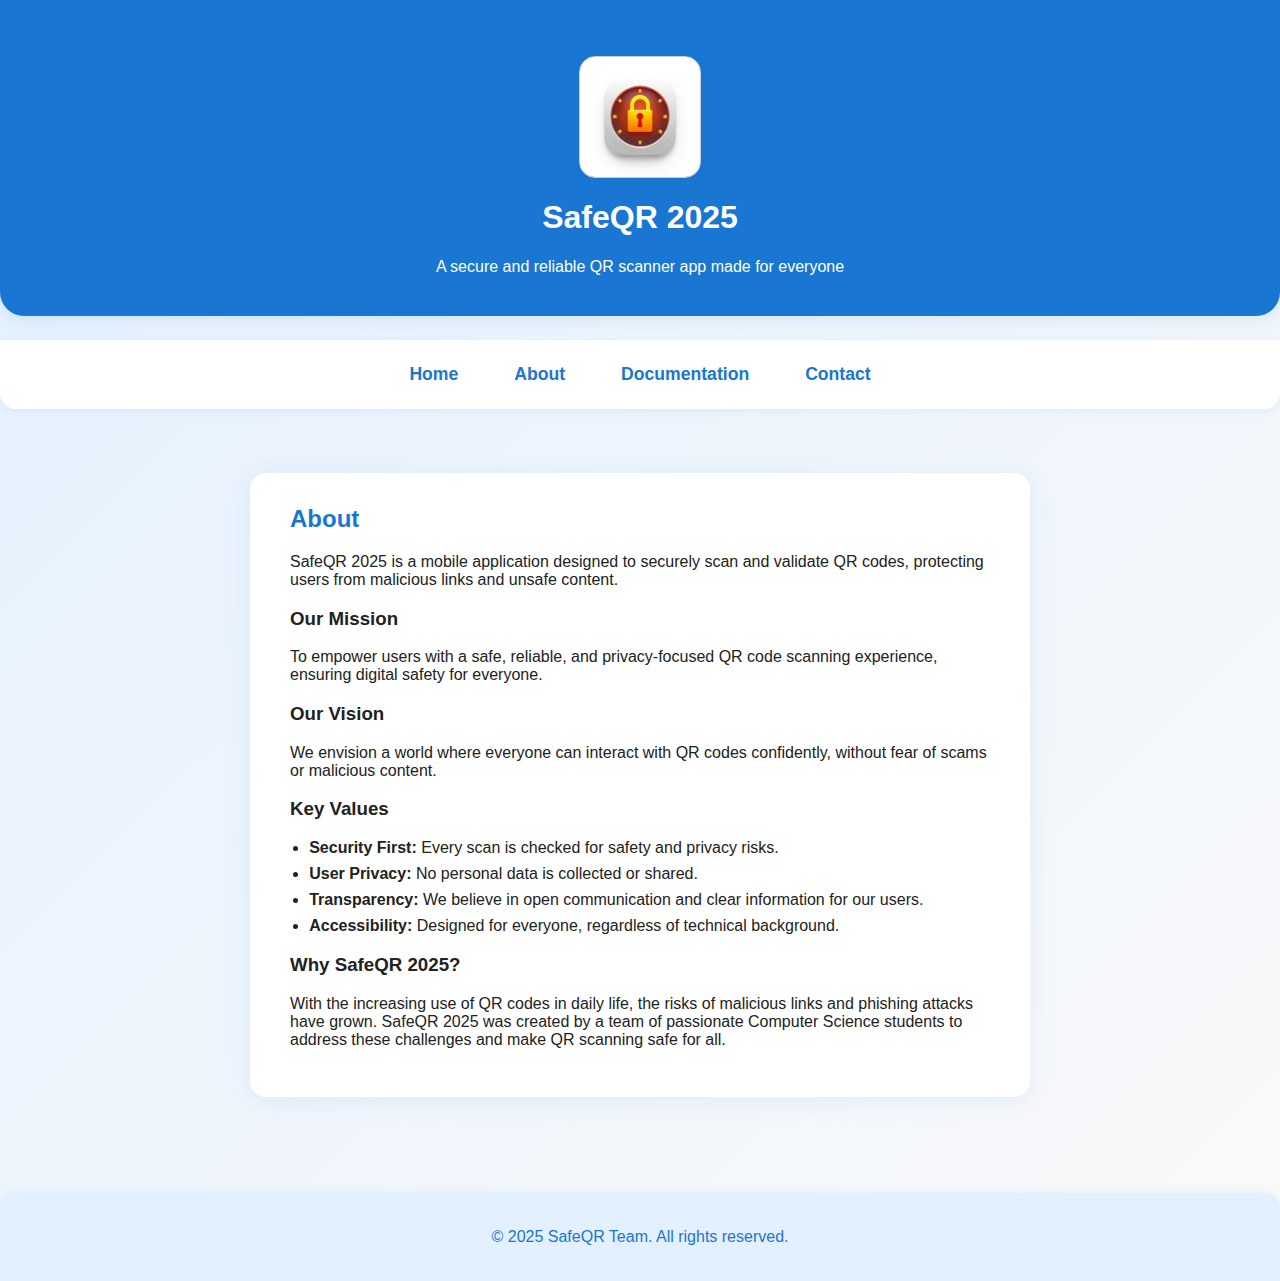
<file: about.html>
<!DOCTYPE html>
<html lang="en">
<head>
  <meta charset="UTF-8" />
  <meta name="viewport" content="width=device-width, initial-scale=1.0" />
  <title>About | SafeQR 2025</title>
  <link rel="stylesheet" href="style.css" />
</head>
<body>
  <header>
    <img src="assets/logo.jpg" alt="SafeQR Logo" class="logo" />
    <h1>SafeQR 2025</h1>
    <p>A secure and reliable QR scanner app made for everyone</p>
  </header>
  <nav>
    <a href="index.html">Home</a>
    <a href="about.html">About</a>
    <a href="documentation.html">Documentation</a>
    <a href="contact.html">Contact</a>
  </nav>
  <main>
    <section>
      <h2>About</h2>
      <p>SafeQR 2025 is a mobile application designed to securely scan and validate QR codes, protecting users from malicious links and unsafe content.</p>
      <h3>Our Mission</h3>
      <p>To empower users with a safe, reliable, and privacy-focused QR code scanning experience, ensuring digital safety for everyone.</p>
      <h3>Our Vision</h3>
      <p>We envision a world where everyone can interact with QR codes confidently, without fear of scams or malicious content.</p>
      <h3>Key Values</h3>
      <ul>
        <li><strong>Security First:</strong> Every scan is checked for safety and privacy risks.</li>
        <li><strong>User Privacy:</strong> No personal data is collected or shared.</li>
        <li><strong>Transparency:</strong> We believe in open communication and clear information for our users.</li>
        <li><strong>Accessibility:</strong> Designed for everyone, regardless of technical background.</li>
      </ul>
      <h3>Why SafeQR 2025?</h3>
      <p>With the increasing use of QR codes in daily life, the risks of malicious links and phishing attacks have grown. SafeQR 2025 was created by a team of passionate Computer Science students to address these challenges and make QR scanning safe for all.</p>
    </section>
  </main>
  <footer>
    <p>&copy; 2025 SafeQR Team. All rights reserved.</p>
  </footer>
</body>
</html>
</file>
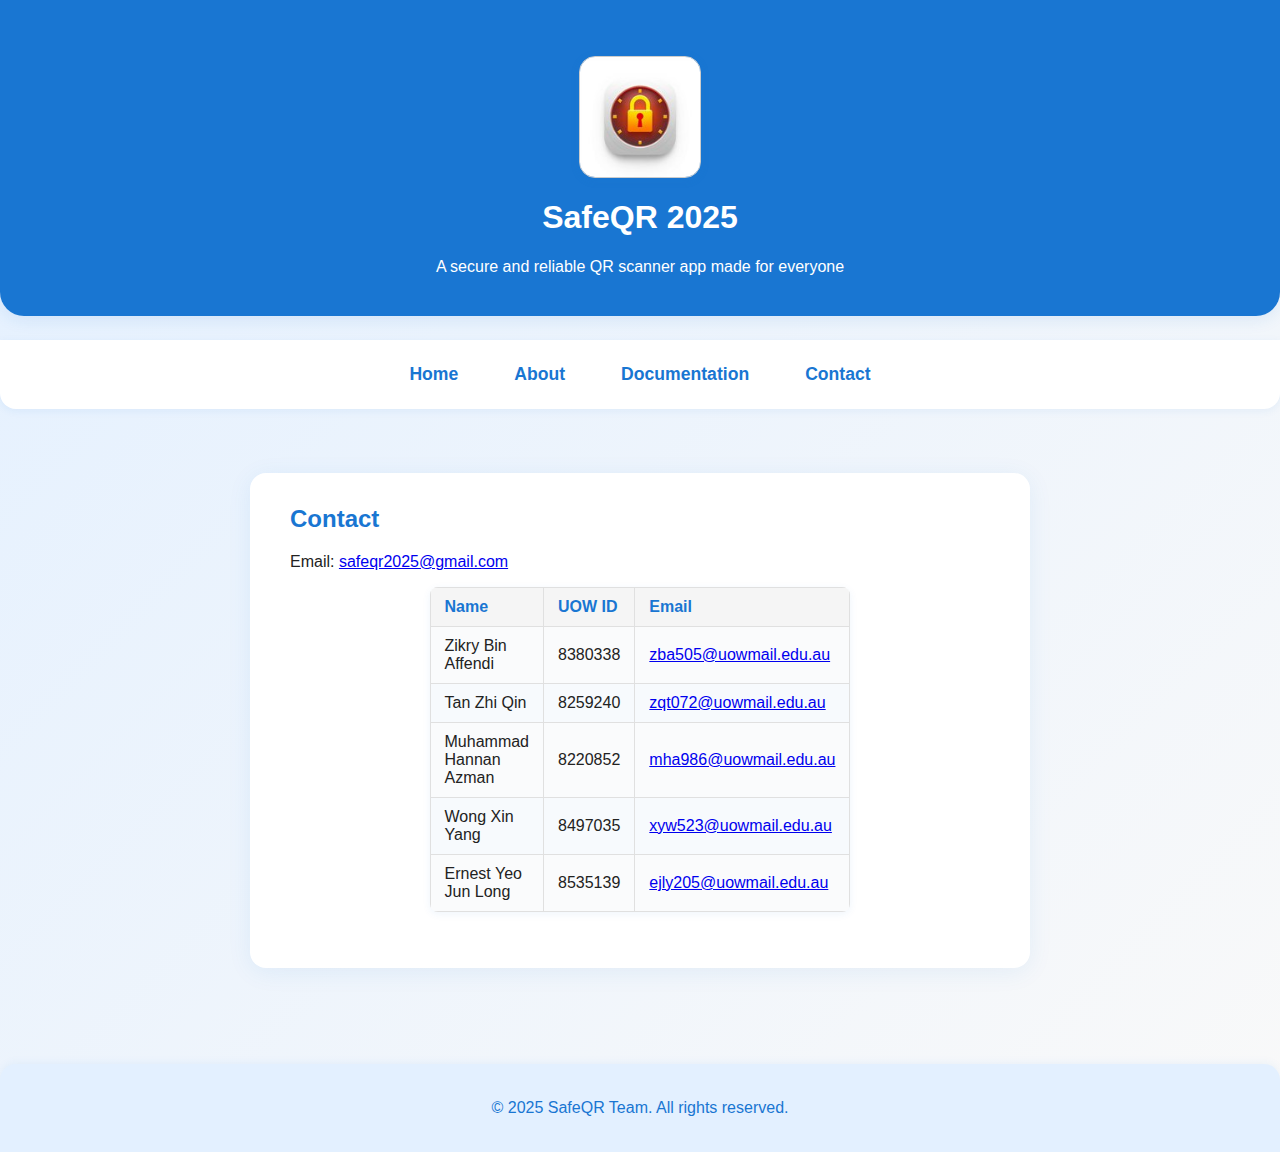
<file: contact.html>
<!DOCTYPE html>
<html lang="en">
<head>
  <meta charset="UTF-8" />
  <meta name="viewport" content="width=device-width, initial-scale=1.0" />
  <title>Contact | SafeQR 2025</title>
  <link rel="stylesheet" href="style.css" />
</head>
<body>
  <header>
    <img src="assets/logo.jpg" alt="SafeQR Logo" class="logo" />
    <h1>SafeQR 2025</h1>
    <p>A secure and reliable QR scanner app made for everyone</p>
  </header>
  <nav>
    <a href="index.html">Home</a>
    <a href="about.html">About</a>
    <a href="documentation.html">Documentation</a>
    <a href="contact.html">Contact</a>
  </nav>
  <main>
    <section>
      <h2>Contact</h2>
      <p>Email: <a href="mailto:safeqr2025@gmail.com">safeqr2025@gmail.com</a></p>
      <table>
        <thead>
          <tr>
            <th>Name</th>
            <th>UOW ID</th>
            <th>Email</th>
          </tr>
        </thead>
        <tbody>
          <tr>
            <td>Zikry Bin Affendi</td>
            <td>8380338</td>
            <td><a href="mailto:zba505@uowmail.edu.au">zba505@uowmail.edu.au</a></td>
          </tr>
          <tr>
            <td>Tan Zhi Qin</td>
            <td>8259240</td>
            <td><a href="mailto:zqt072@uowmail.edu.au">zqt072@uowmail.edu.au</a></td>
          </tr>
          <tr>
            <td>Muhammad Hannan Azman</td>
            <td>8220852</td>
            <td><a href="mailto:mha986@uowmail.edu.au">mha986@uowmail.edu.au</a></td>
          </tr>
          <tr>
            <td>Wong Xin Yang</td>
            <td>8497035</td>
            <td><a href="mailto:xyw523@uowmail.edu.au">xyw523@uowmail.edu.au</a></td>
          </tr>
          <tr>
            <td>Ernest Yeo Jun Long</td>
            <td>8535139</td>
            <td><a href="mailto:ejly205@uowmail.edu.au">ejly205@uowmail.edu.au</a></td>
          </tr>
        </tbody>
      </table>
    </section>
  </main>
  <footer>
    <p>&copy; 2025 SafeQR Team. All rights reserved.</p>
  </footer>
</body>
</html>
</file>
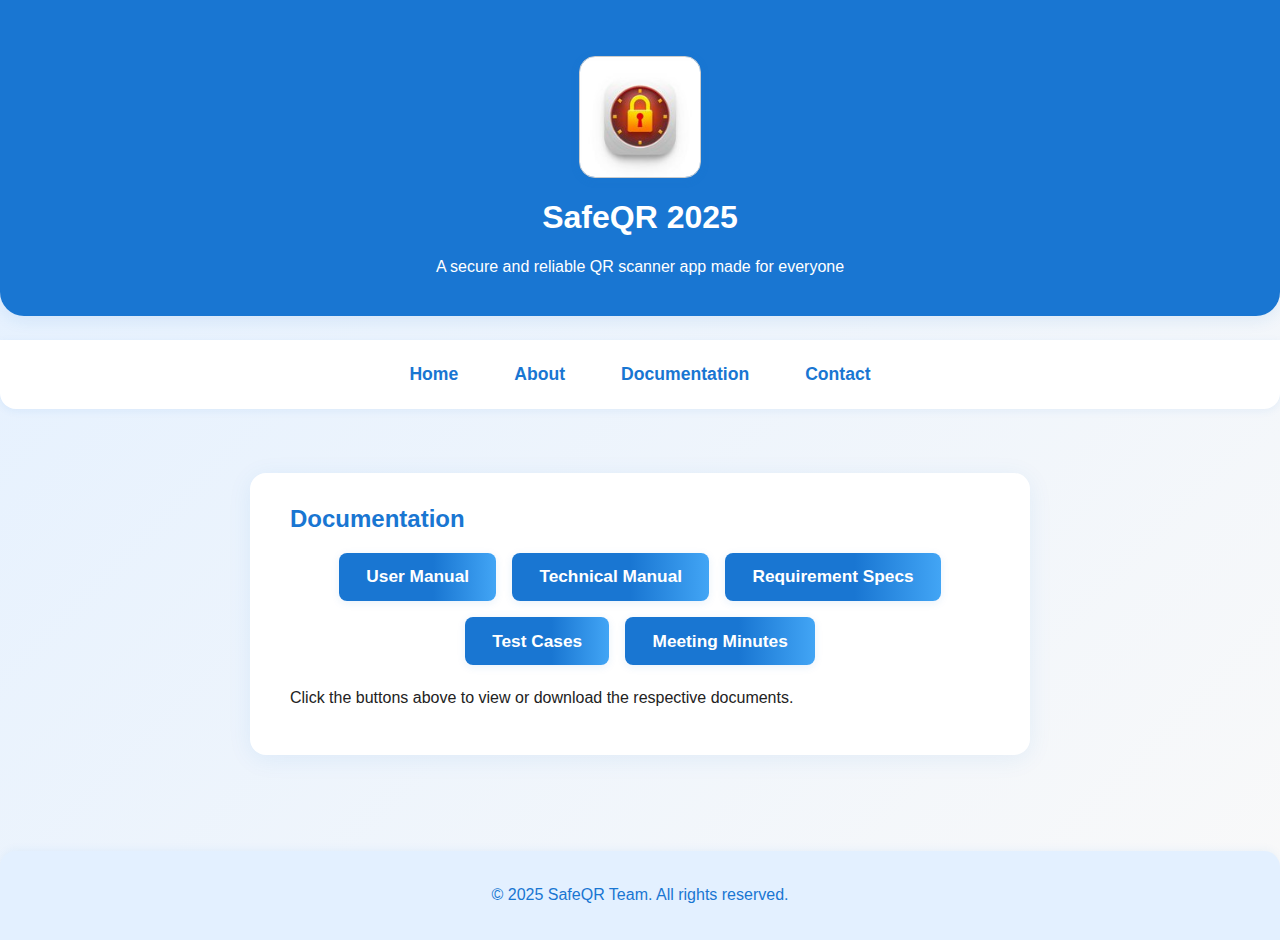
<file: documentation.html>
<!DOCTYPE html>
<html lang="en">
<head>
  <meta charset="UTF-8" />
  <meta name="viewport" content="width=device-width, initial-scale=1.0" />
  <title>Documentation | SafeQR 2025</title>
  <link rel="stylesheet" href="style.css" />
</head>
<body>
  <header>
    <img src="assets/logo.jpg" alt="SafeQR Logo" class="logo" />
    <h1>SafeQR 2025</h1>
    <p>A secure and reliable QR scanner app made for everyone</p>
  </header>
  <nav>
    <a href="index.html">Home</a>
    <a href="about.html">About</a>
    <a href="documentation.html">Documentation</a>
    <a href="contact.html">Contact</a>
  </nav>
  <main>
    <section>
      <h2>Documentation</h2>
      <div class="doc-buttons">
        <a class="doc-btn" href="docs/user-manual.pdf" target="_blank">User Manual</a>
        <a class="doc-btn" href="docs/technical-manual.pdf" target="_blank">Technical Manual</a>
        <a class="doc-btn" href="docs/requirement-specs.pdf" target="_blank">Requirement Specs</a>
        <a class="doc-btn" href="docs/test-cases.pdf" target="_blank">Test Cases</a>
        <a class="doc-btn" href="docs/compiled_meeting_minutes.docx" target="_blank">Meeting Minutes</a>
      </div>
      <p>Click the buttons above to view or download the respective documents.</p>
    </section>
  </main>
  <footer>
    <p>&copy; 2025 SafeQR Team. All rights reserved.</p>
  </footer>
</body>
</html>
</file>
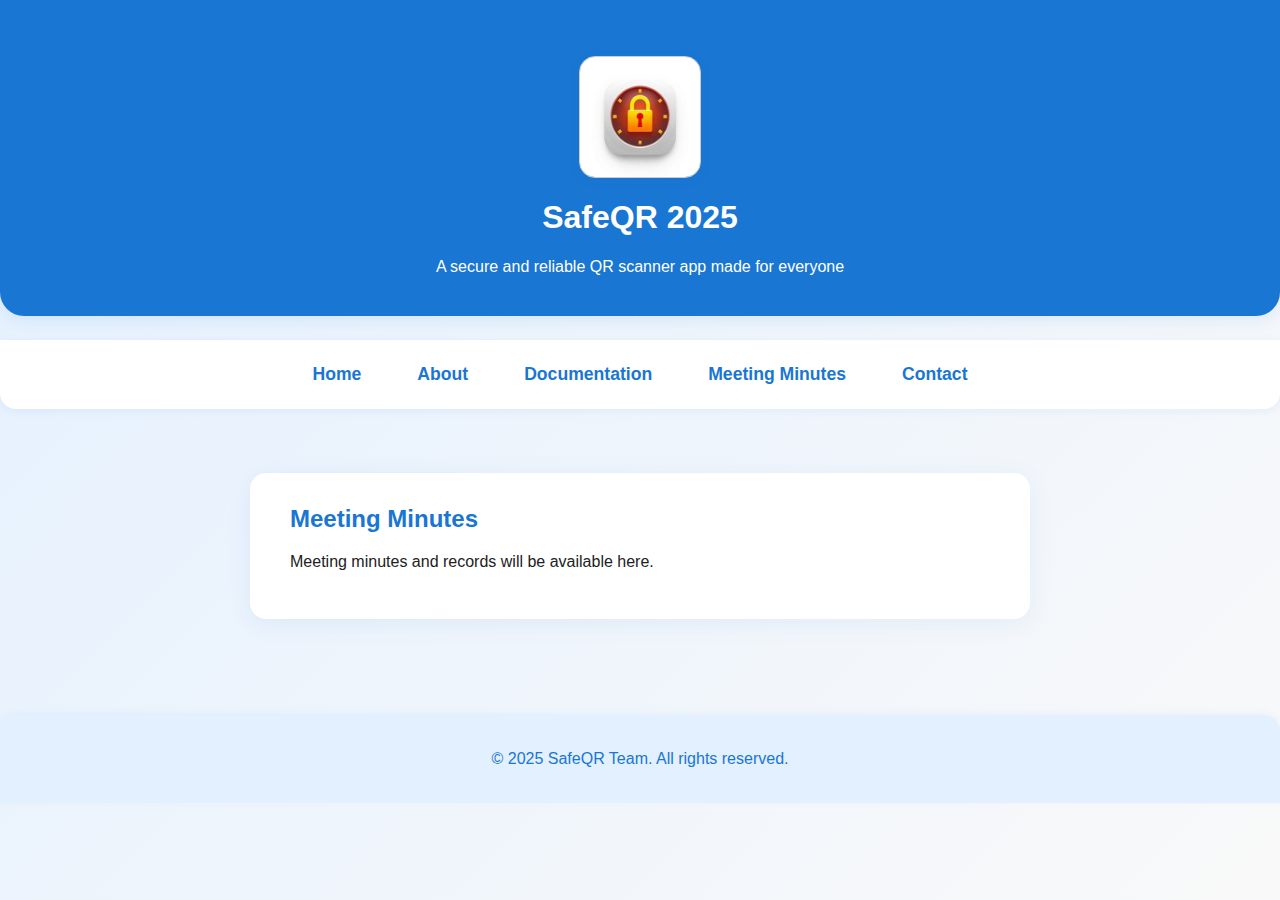
<file: meeting-minutes.html>
<!DOCTYPE html>
<html lang="en">
<head>
  <meta charset="UTF-8" />
  <meta name="viewport" content="width=device-width, initial-scale=1.0" />
  <title>Meeting Minutes | SafeQR 2025</title>
  <link rel="stylesheet" href="style.css" />
</head>
<body>
  <header>
    <img src="assets/logo.jpg" alt="SafeQR Logo" class="logo" />
    <h1>SafeQR 2025</h1>
    <p>A secure and reliable QR scanner app made for everyone</p>
  </header>
  <nav>
    <a href="index.html">Home</a>
    <a href="about.html">About</a>
    <a href="documentation.html">Documentation</a>
    <a href="meeting-minutes.html">Meeting Minutes</a>
    <a href="contact.html">Contact</a>
  </nav>
  <main>
    <section>
      <h2>Meeting Minutes</h2>
      <p>Meeting minutes and records will be available here.</p>
    </section>
  </main>
  <footer>
    <p>&copy; 2025 SafeQR Team. All rights reserved.</p>
  </footer>
</body>
</html>
</file>
<file: style.css>
/* Modern background and font */
body {
  font-family: 'Segoe UI', Arial, sans-serif;
  margin: 0;
  padding: 0;
  background: linear-gradient(135deg, #e3f0ff 0%, #f9f9f9 100%);
  color: #222;
  min-height: 100vh;
}

/* Header styling */
header {
  text-align: center;
  background: #1976d2;
  color: white;
  padding: 2.5rem 1rem 1.5rem 1rem;
  border-radius: 0 0 24px 24px;
  box-shadow: 0 4px 16px rgba(25, 118, 210, 0.1);
  margin-bottom: 1.5rem;
}

.logo {
  width: 12vw;
  min-width: 60px;
  max-width: 120px;
  height: auto;
  border-radius: 16px;
  box-shadow: 0 2px 8px rgba(25, 118, 210, 0.15);
  margin-bottom: 0.5rem;
  display: block;
  margin-left: auto;
  margin-right: auto;
}

/* Navigation bar */
nav {
  display: flex;
  justify-content: center;
  gap: 1.5rem;
  background: #fff;
  padding: 1rem 0;
  border-radius: 0 0 16px 16px;
  box-shadow: 0 2px 8px rgba(25, 118, 210, 0.07);
  margin-bottom: 2rem;
}

nav a {
  color: #1976d2;
  text-decoration: none;
  font-weight: 600;
  font-size: 1.1rem;
  padding: 0.5rem 1rem;
  border-radius: 6px;
  transition: background 0.2s, color 0.2s;
}

nav a:hover, nav a:focus {
  background: #1976d2;
  color: #fff;
}

/* Main content card */
main {
  display: flex;
  flex-direction: column;
  align-items: center;
  padding: 2rem 1rem;
}

section {
  background: #fff;
  border-radius: 16px;
  box-shadow: 0 4px 24px rgba(25, 118, 210, 0.08);
  padding: 2rem 2.5rem;
  max-width: 700px;
  width: 100%;
  margin-bottom: 2rem;
}

section h2 {
  color: #1976d2;
  margin-top: 0;
}

section ul {
  padding-left: 1.2rem;
}

section li {
  margin-bottom: 0.5rem;
}

/* Documentation buttons */
.doc-buttons {
  display: flex;
  flex-wrap: wrap;
  gap: 1rem;
  margin-bottom: 1.5rem;
  justify-content: center;
}

.doc-btn {
  display: flex;
  align-items: center;
  gap: 0.5rem;
  padding: 0.85rem 1.7rem;
  background: linear-gradient(90deg, #1976d2 60%, #42a5f5 100%);
  color: #fff;
  border: none;
  border-radius: 8px;
  text-decoration: none;
  font-size: 1.08rem;
  font-weight: 600;
  box-shadow: 0 2px 8px rgba(25, 118, 210, 0.10);
  transition: background 0.2s, transform 0.2s, box-shadow 0.2s;
  cursor: pointer;
}

.doc-btn:hover, .doc-btn:focus {
  background: linear-gradient(90deg, #1565c0 60%, #64b5f6 100%);
  transform: translateY(-2px) scale(1.03);
  box-shadow: 0 4px 16px rgba(25, 118, 210, 0.18);
}

.doc-btn i {
  font-size: 1.2em;
}

/* Table styling for contact.html */
table {
  border-collapse: collapse;
  width: 60%;
  margin-left: auto;
  margin-right: auto;
  margin-bottom: 1.5rem;
  background: #fafbfc;
  border-radius: 8px;
  overflow: hidden;
  box-shadow: 0 2px 8px rgba(25, 118, 210, 0.07);
}

th, td {
  border: 1px solid #e0e0e0;
  padding: 10px 14px;
  text-align: left;
}

th {
  background-color: #f5f5f5;
  color: #1976d2;
  font-weight: 600;
}

tr:nth-child(even) {
  background: #f7fafd;
}

/* Images */
img {
  max-width: 100%;
  height: auto;
  border: 1px solid #ccc;
  border-radius: 8px;
  margin-top: 1rem;
  box-shadow: 0 2px 8px rgba(25, 118, 210, 0.07);
}

/* Footer */
footer {
  text-align: center;
  padding: 1.2rem;
  background: #e3f0ff;
  color: #1976d2;
  font-weight: 500;
  border-radius: 16px 16px 0 0;
  margin-top: 2rem;
  box-shadow: 0 -2px 8px rgba(25, 118, 210, 0.05);
}

/* Responsive design */
@media (max-width: 900px) {
  header {
    padding: 1.2rem 0.5rem 1rem 0.5rem;
  }
  nav {
    flex-direction: column;
    gap: 0.5rem;
    padding: 0.7rem 0;
    font-size: 1rem;
  }
  main {
    padding: 1rem 0.2rem;
  }
  section {
    padding: 1rem 0.5rem;
    max-width: 98vw;
  }
  .doc-buttons {
    flex-direction: column;
    align-items: stretch;
  }
  table {
    width: 98vw;
    font-size: 0.95rem;
  }
  img {
    width: 90vw !important;
    height: auto !important;
    max-width: 350px;
  }
  video {
    width: 98vw !important;
    height: auto !important;
    max-width: 98vw !important;
    max-height: 60vw !important;
  }
}

/* Make sure images and videos are always responsive */
img, video {
  max-width: 100%;
  height: auto;
  border-radius: 8px;
  display: block;
  margin-left: auto;
  margin-right: auto;
}
</file>
